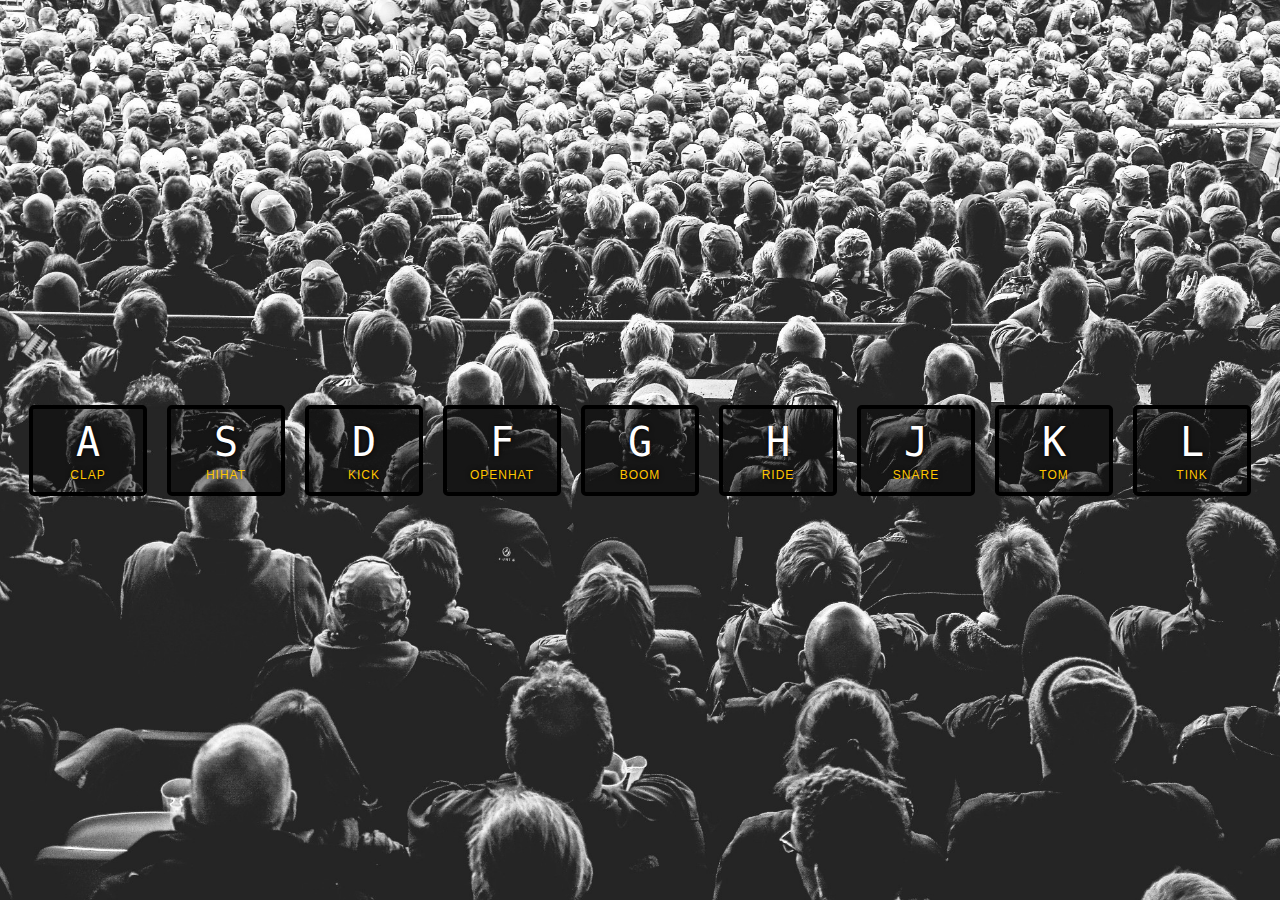
<file: 01 - JavaScript Drum Kit/index.html>
<!DOCTYPE html>
<html lang="en">
  <head>
    <meta charset="UTF-8" />
    <title>JS Drum Kit</title>
    <link rel="stylesheet" href="style.css" />
    <link rel="icon" href="https://fav.farm/🔥" />
  </head>
  <body>
    <div class="keys">
      <div data-key="65" class="key">
        <kbd>A</kbd>
        <span class="sound">clap</span>
      </div>
      <div data-key="83" class="key">
        <kbd>S</kbd>
        <span class="sound">hihat</span>
      </div>
      <div data-key="68" class="key">
        <kbd>D</kbd>
        <span class="sound">kick</span>
      </div>
      <div data-key="70" class="key">
        <kbd>F</kbd>
        <span class="sound">openhat</span>
      </div>
      <div data-key="71" class="key">
        <kbd>G</kbd>
        <span class="sound">boom</span>
      </div>
      <div data-key="72" class="key">
        <kbd>H</kbd>
        <span class="sound">ride</span>
      </div>
      <div data-key="74" class="key">
        <kbd>J</kbd>
        <span class="sound">snare</span>
      </div>
      <div data-key="75" class="key">
        <kbd>K</kbd>
        <span class="sound">tom</span>
      </div>
      <div data-key="76" class="key">
        <kbd>L</kbd>
        <span class="sound">tink</span>
      </div>
    </div>

    <audio data-key="65" src="sounds/clap.wav"></audio>
    <audio data-key="83" src="sounds/hihat.wav"></audio>
    <audio data-key="68" src="sounds/kick.wav"></audio>
    <audio data-key="70" src="sounds/openhat.wav"></audio>
    <audio data-key="71" src="sounds/boom.wav"></audio>
    <audio data-key="72" src="sounds/ride.wav"></audio>
    <audio data-key="74" src="sounds/snare.wav"></audio>
    <audio data-key="75" src="sounds/tom.wav"></audio>
    <audio data-key="76" src="sounds/tink.wav"></audio>

    <script>
      function playSound(e) {
        const audio = document.querySelector(`audio[data-key="${e.keyCode}"]`);
        const key = document.querySelector(`.key[data-key="${e.keyCode}"]`);
        if (!audio) return;
        audio.currentTime = 0;
        audio.play();

        key.classList.add("playing");
      }
      function removeTransition(e) {
        if (e.propertyName !== "transform") return;
        this.classList.remove("playing");
      }
      const keys = document.querySelectorAll(".key");
      keys.forEach((key) =>
        key.addEventListener("transitionend", removeTransition)
      );
      window.addEventListener("keydown", playSound);
    </script>
  </body>
</html>
</file>
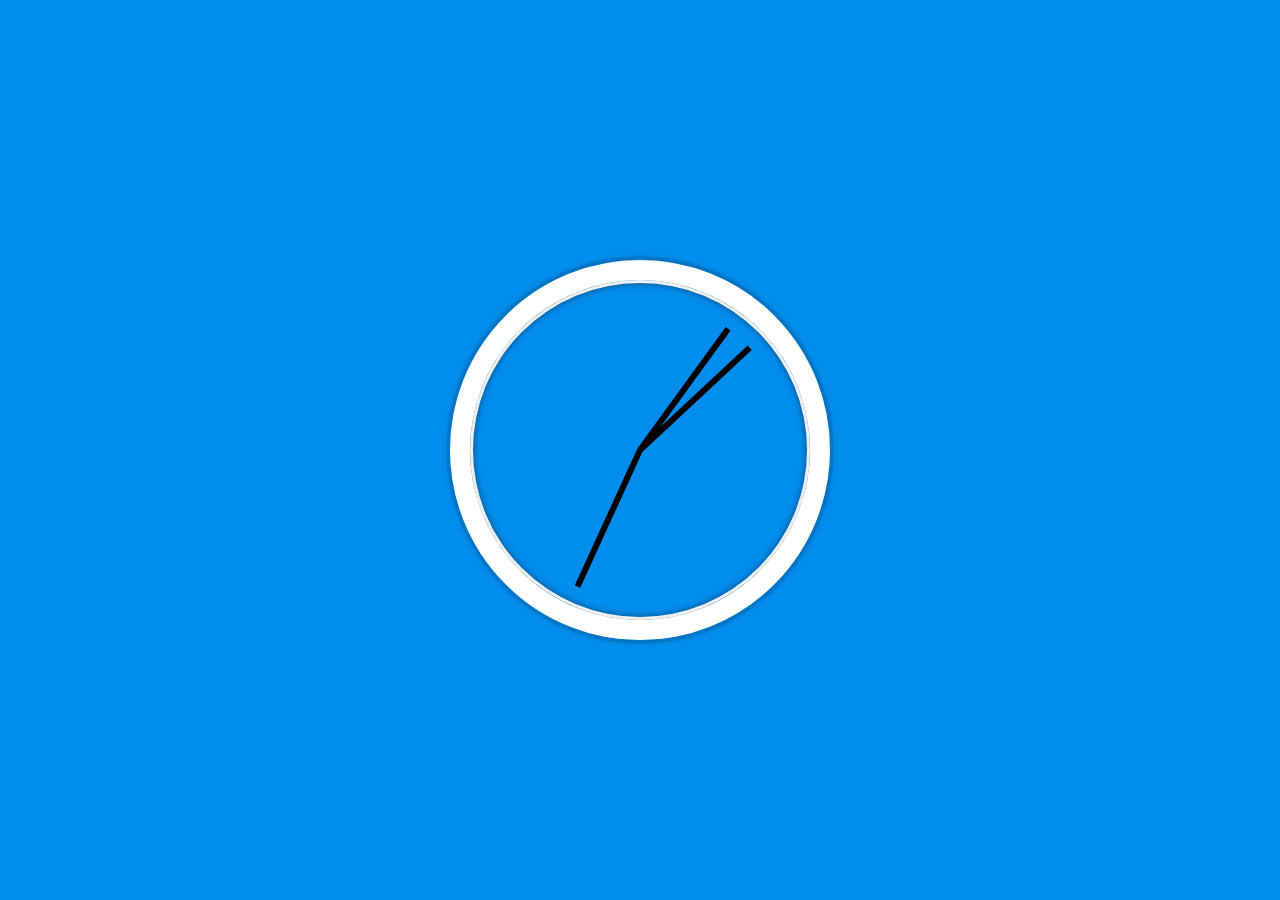
<file: 02 - JS and CSS Clock/index.html>
<!DOCTYPE html>
<html lang="en">
<head>
  <meta charset="UTF-8">
  <title>JS + CSS Clock</title>
  <link rel="icon" href="https://fav.farm/✅" />
</head>
<body>


    <div class="clock">
      <div class="clock-face">
        <div class="hand hour-hand"></div>
        <div class="hand min-hand"></div>
        <div class="hand second-hand"></div>
      </div>
    </div>


  <style>
    html {
      background: #018DED url(https://unsplash.it/1500/1000?image=881&blur=5);
      background-size: cover;
      font-family: 'helvetica neue';
      text-align: center;
      font-size: 10px;
    }

    body {
      margin: 0;
      font-size: 2rem;
      display: flex;
      flex: 1;
      min-height: 100vh;
      align-items: center;
    }

    .clock {
      width: 30rem;
      height: 30rem;
      border: 20px solid white;
      border-radius: 50%;
      margin: 50px auto;
      position: relative;
      padding: 2rem;
      box-shadow:
        0 0 0 4px rgba(0,0,0,0.1),
        inset 0 0 0 3px #EFEFEF,
        inset 0 0 10px black,
        0 0 10px rgba(0,0,0,0.2);
    }

    .clock-face {
      position: relative;
      width: 100%;
      height: 100%;
      transform: translateY(-3px); /* account for the height of the clock hands */
    }

    .hand {
      width: 50%;
      height: 6px;
      background: black;
      position: absolute;
      top: 50%;
      transform-origin: 100%;
      transform: rotate(90deg);
      transition: all 0.05s;
      transition-timing-function: cubic-bezier(0.1, 2.7, 0.58, 1);
    }
</style>

<script>
  const secondHand = document.querySelector('.second-hand');
  const minsHand = document.querySelector('.min-hand');
  const hourHand = document.querySelector('.hour-hand');

  function setDate() {
    const now = new Date();

    const seconds = now.getSeconds();
    const secondsDegrees = ((seconds / 60) * 360) + 90;
    secondHand.style.transform = `rotate(${secondsDegrees}deg)`;

    const mins = now.getMinutes();
    const minsDegrees = ((mins / 60) * 360) + ((seconds/60)*6) + 90;
    minsHand.style.transform = `rotate(${minsDegrees}deg)`;

    const hour = now.getHours();
    const hourDegrees = ((hour / 12) * 360) + ((mins/60)*30) + 90;
    hourHand.style.transform = `rotate(${hourDegrees}deg)`;
  }

  setInterval(setDate, 1000);

  setDate();

</script>
</body>
</html>
</file>
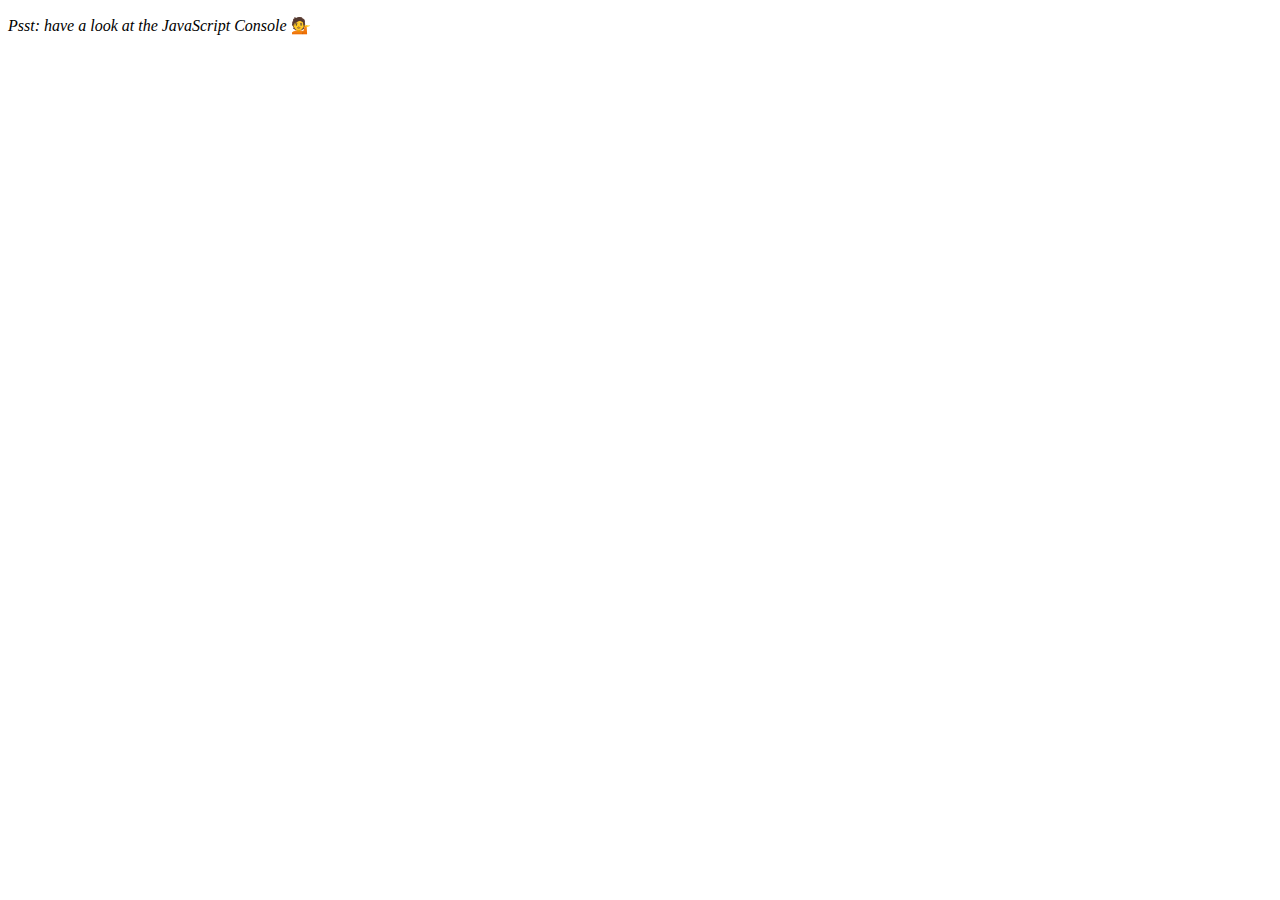
<file: 04 - Array Cardio Day 1/index.html>
<!DOCTYPE html>
<html lang="en">
<head>
  <meta charset="UTF-8">
  <title>Array Cardio 💪</title>
  <link rel="icon" href="https://fav.farm/✅" />
</head>
<body>
  <p><em>Psst: have a look at the JavaScript Console</em> 💁</p>
  <script>
    // Get your shorts on - this is an array workout!
    // ## Array Cardio Day 1

    // Some data we can work with

    const inventors = [
      { first: 'Albert', last: 'Einstein', year: 1879, passed: 1955 },
      { first: 'Isaac', last: 'Newton', year: 1643, passed: 1727 },
      { first: 'Galileo', last: 'Galilei', year: 1564, passed: 1642 },
      { first: 'Marie', last: 'Curie', year: 1867, passed: 1934 },
      { first: 'Johannes', last: 'Kepler', year: 1571, passed: 1630 },
      { first: 'Nicolaus', last: 'Copernicus', year: 1473, passed: 1543 },
      { first: 'Max', last: 'Planck', year: 1858, passed: 1947 },
      { first: 'Katherine', last: 'Blodgett', year: 1898, passed: 1979 },
      { first: 'Ada', last: 'Lovelace', year: 1815, passed: 1852 },
      { first: 'Sarah E.', last: 'Goode', year: 1855, passed: 1905 },
      { first: 'Lise', last: 'Meitner', year: 1878, passed: 1968 },
      { first: 'Hanna', last: 'Hammarström', year: 1829, passed: 1909 }
    ];

    const people = [
      'Bernhard, Sandra', 'Bethea, Erin', 'Becker, Carl', 'Bentsen, Lloyd', 'Beckett, Samuel', 'Blake, William', 'Berger, Ric', 'Beddoes, Mick', 'Beethoven, Ludwig',
      'Belloc, Hilaire', 'Begin, Menachem', 'Bellow, Saul', 'Benchley, Robert', 'Blair, Robert', 'Benenson, Peter', 'Benjamin, Walter', 'Berlin, Irving',
      'Benn, Tony', 'Benson, Leana', 'Bent, Silas', 'Berle, Milton', 'Berry, Halle', 'Biko, Steve', 'Beck, Glenn', 'Bergman, Ingmar', 'Black, Elk', 'Berio, Luciano',
      'Berne, Eric', 'Berra, Yogi', 'Berry, Wendell', 'Bevan, Aneurin', 'Ben-Gurion, David', 'Bevel, Ken', 'Biden, Joseph', 'Bennington, Chester', 'Bierce, Ambrose',
      'Billings, Josh', 'Birrell, Augustine', 'Blair, Tony', 'Beecher, Henry', 'Biondo, Frank'
    ];

    // Array.prototype.filter()
    // 1. Filter the list of inventors for those who were born in the 1500's
    const fifteen = inventors.filter(inventor => (inventor.year >= 1500 && inventor.year < 1600));

    console.table(fifteen);

    // Array.prototype.map()
    // 2. Give us an array of the inventor first and last names
    const fullNames = inventors.map(inventor => `${inventor.first} ${inventor.last}`);
    console.log(fullNames);

    // Array.prototype.sort()
    // 3. Sort the inventors by birthdate, oldest to youngest
    // const ordered = inventors.sort(function(a, b) {
    //   if(a.year > b.year) {
    //     return 1;
    //   } else {
    //     return -1;
    //   }
    // });

    const ordered = inventors.sort((a, b) => a.year > b.year ? 1 : -1);
    console.table(ordered);

    // Array.prototype.reduce()
    // 4. How many years did all the inventors live?
    const totalYears = inventors.reduce((total, inventor) => {
      return total + (inventor.passed - inventor.year);
    }, 0);

    console.log(totalYears);

    // 5. Sort the inventors by years lived
    const oldest = inventors.sort(function(a, b) {
      const lastInventor = a.passed - a.year;
      const nextInventor = b.passed - b.year;
      return lastInventor > nextInventor ? -1 : 1;
    });
    console.table(oldest);

    // 6. create a list of Boulevards in Paris that contain 'de' anywhere in the name
    // https://en.wikipedia.org/wiki/Category:Boulevards_in_Paris

    // const category = document.querySelector('.mw-category');
    // const links = Array.from(category.querySelectorAll('a'));
    // const de = links
    //             .map(link => link.textContent)
    //             .filter(streetName => streetName.includes('de'));

    // 7. sort Exercise
    // Sort the people alphabetically by last name
    const alpha = people.sort((lastOne, nextOne) => {
      const [aLast, aFirst] = lastOne.split(', ');
      const [bLast, bFirst] = nextOne.split(', ');
      return aLast > bLast ? 1 : -1;
    });
    console.log(alpha);

    // 8. Reduce Exercise
    // Sum up the instances of each of these
    const data = ['car', 'car', 'truck', 'truck', 'bike', 'walk', 'car', 'van', 'bike', 'walk', 'car', 'van', 'car', 'truck', 'pogostick'];

    const transportation = data.reduce(function(obj, item) {
      if (!obj[item]) {
        obj[item] = 0;
      }
      obj[item]++;
      return obj;
    }, {});

    console.log(transportation);

  </script>
</body>
</html>
</file>
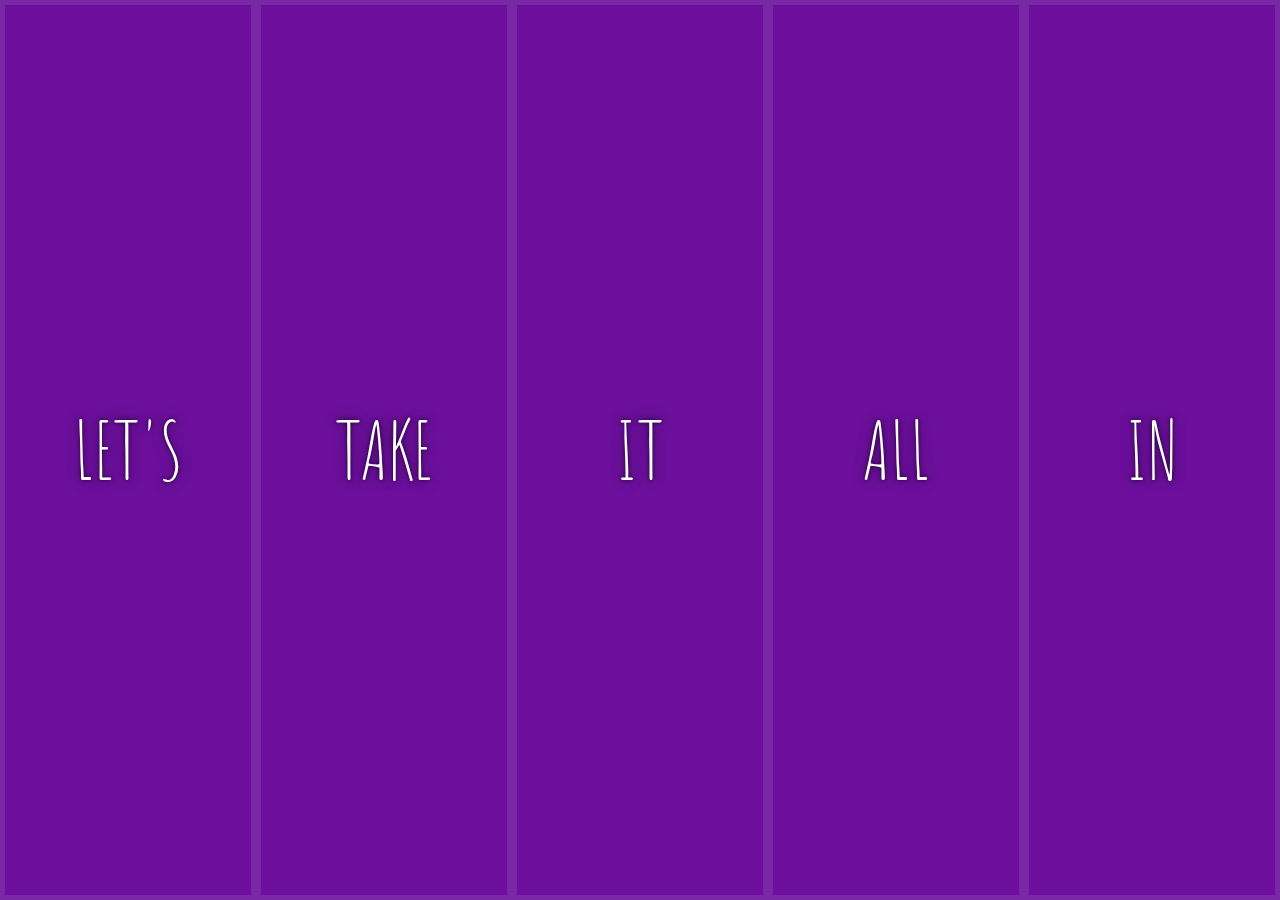
<file: 05 - Flex Panel Gallery/index.html>
<!DOCTYPE html>
<html lang="en">
<head>
  <meta charset="UTF-8">
  <title>Flex Panels 💪</title>
  <link href='https://fonts.googleapis.com/css?family=Amatic+SC' rel='stylesheet' type='text/css'>
  <link rel="icon" href="https://fav.farm/🔥" />
</head>
<body>
  <style>
    html {
      box-sizing: border-box;
      background: #ffc600;
      font-family: 'helvetica neue';
      font-size: 20px;
      font-weight: 200;
    }

    body {
      margin: 0;
    }

    *, *:before, *:after {
      box-sizing: inherit;
    }

    .panels {
      min-height: 100vh;
      overflow: hidden;
      display: flex;
    }

    .panel {
      background: #6B0F9C;
      box-shadow: inset 0 0 0 5px rgba(255,255,255,0.1);
      color: white;
      text-align: center;
      align-items: center;
      /* Safari transitionend event.propertyName === flex */
      /* Chrome + FF transitionend event.propertyName === flex-grow */
      transition:
        font-size 0.7s cubic-bezier(0.61,-0.19, 0.7,-0.11),
        flex 0.7s cubic-bezier(0.61,-0.19, 0.7,-0.11),
        background 0.2s;
      font-size: 20px;
      background-size: cover;
      background-position: center;
      flex: 1;
      display: flex;
      justify-content: center;
      align-items: center;
      flex-direction: column;
    }

    .panel1 { background-image:url(https://source.unsplash.com/gYl-UtwNg_I/1500x1500); }
    .panel2 { background-image:url(https://source.unsplash.com/rFKUFzjPYiQ/1500x1500); }
    .panel3 { background-image:url(https://images.unsplash.com/photo-1465188162913-8fb5709d6d57?ixlib=rb-0.3.5&q=80&fm=jpg&crop=faces&cs=tinysrgb&w=1500&h=1500&fit=crop&s=967e8a713a4e395260793fc8c802901d); }
    .panel4 { background-image:url(https://source.unsplash.com/ITjiVXcwVng/1500x1500); }
    .panel5 { background-image:url(https://source.unsplash.com/3MNzGlQM7qs/1500x1500); }

    /* Flex Children */
    .panel > * {
      margin: 0;
      width: 100%;
      transition: transform 0.5s;
      flex: 1 0 auto;
      display: flex;
      justify-content: center;
      align-items: center;
    }

    .panel > *:first-child { transform: translateY(-100%); }
    .panel.open-active > *:first-child { transform: translateY(0); }
    .panel > *:last-child { transform: translateY(100%); }
    .panel.open-active > *:last-child { transform: translateY(0); }

    .panel p {
      text-transform: uppercase;
      font-family: 'Amatic SC', cursive;
      text-shadow: 0 0 4px rgba(0, 0, 0, 0.72), 0 0 14px rgba(0, 0, 0, 0.45);
      font-size: 2em;
    }

    .panel p:nth-child(2) {
      font-size: 4em;
    }

    .panel.open {
      flex: 5;
      font-size: 40px;
    }

    @media only screen and (max-width: 600px) {
      .panel p {
        font-size: 1em;
      }
    }

  </style>


  <div class="panels">
    <div class="panel panel1">
      <p>Hey</p>
      <p>Let's</p>
      <p>Dance</p>
    </div>
    <div class="panel panel2">
      <p>Give</p>
      <p>Take</p>
      <p>Receive</p>
    </div>
    <div class="panel panel3">
      <p>Experience</p>
      <p>It</p>
      <p>Today</p>
    </div>
    <div class="panel panel4">
      <p>Give</p>
      <p>All</p>
      <p>You can</p>
    </div>
    <div class="panel panel5">
      <p>Life</p>
      <p>In</p>
      <p>Motion</p>
    </div>
  </div>

  <script>
    const panels = document.querySelectorAll('.panel');
    function panelToggle() {
      this.classList.toggle('open');
    }
    function panelActive(e) {
      if(e.propertyName.includes('flex')) {
        this.classList.toggle('open-active');
      }
    }
    panels.forEach(panel => panel.addEventListener('click', panelToggle));
    panels.forEach(panel => panel.addEventListener('transitionend',panelActive ));
  </script>



</body>
</html>
</file>
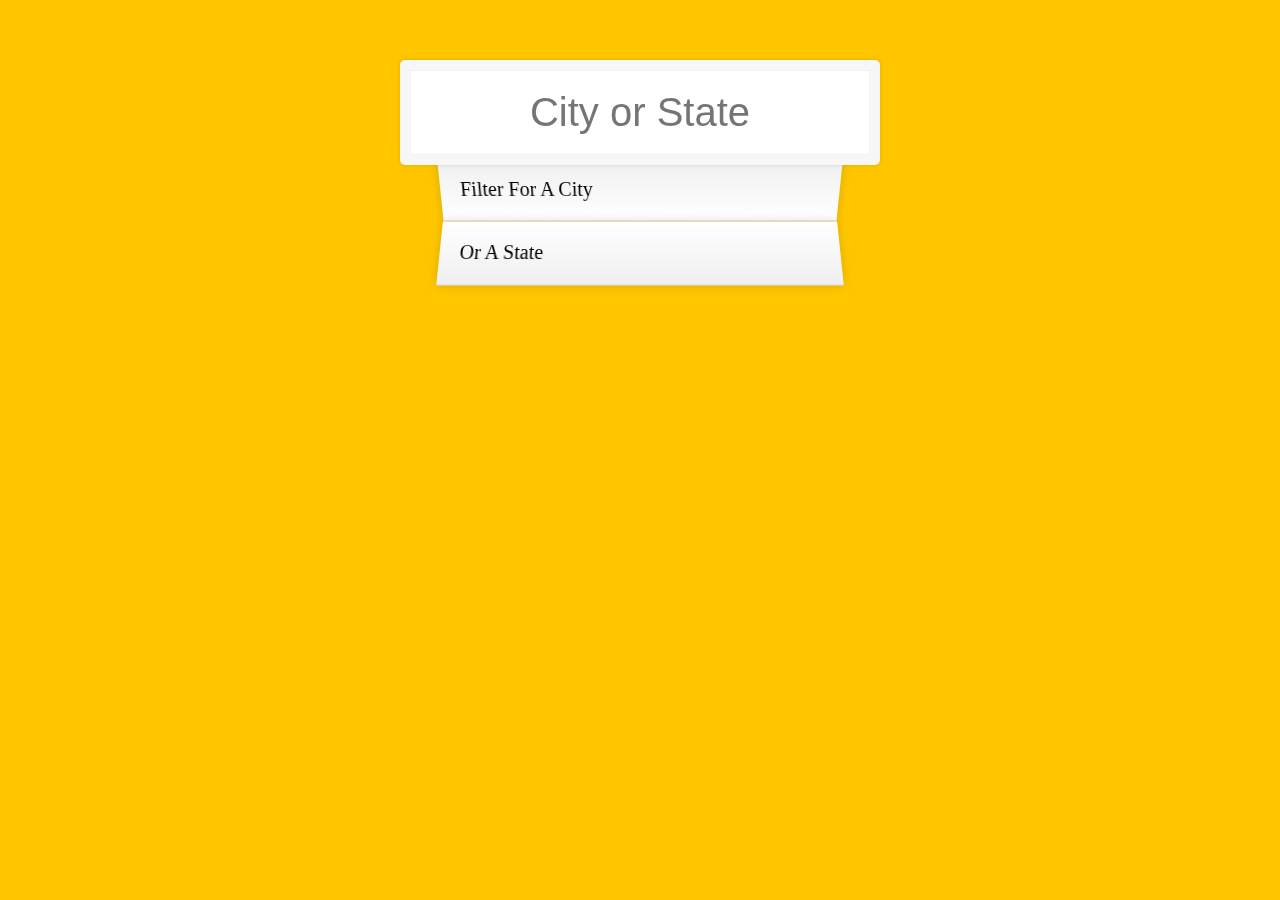
<file: 06 - Type Ahead/index.html>
<!DOCTYPE html>
<html lang="en">
<head>
  <meta charset="UTF-8">
  <title>Type Ahead 👀</title>
  <link rel="stylesheet" href="style.css">
  <link rel="icon" href="https://fav.farm/✅" />
</head>
<body>

  <form class="search-form">
    <input type="text" class="search" placeholder="City or State">
    <ul class="suggestions">
      <li>Filter for a city</li>
      <li>or a state</li>
    </ul>
  </form>
<script>
const endpoint = 'https://gist.githubusercontent.com/Miserlou/c5cd8364bf9b2420bb29/raw/2bf258763cdddd704f8ffd3ea9a3e81d25e2c6f6/cities.json';

const cities = [];
fetch(endpoint)
  .then(blob => blob.json())
  .then(data => cities.push(...data));

function findMatches(wordToMatch, cities) {
  return cities.filter(place => {
    // here we need to figure out if the city or state matches what was searched
    const regex = new RegExp(wordToMatch, 'gi');
    return place.city.match(regex) || place.state.match(regex)
  });
}

function numberWithCommas(x) {
  return x.toString().replace(/\B(?=(\d{3})+(?!\d))/g, ',');
}

function displayMatches() {
  const matchArray = findMatches(this.value, cities);
  const html = matchArray.map(place => {
    const regex = new RegExp(this.value, 'gi');
    const cityName = place.city.replace(regex, `<span class="hl">${this.value}</span>`);
    const stateName = place.state.replace(regex, `<span class="hl">${this.value}</span>`);
    return `
      <li>
        <span class="name">${cityName}, ${stateName}</span>
        <span class="population">${numberWithCommas(place.population)}</span>
      </li>
    `;
  }).join('');
  suggestions.innerHTML = html;
}

const searchInput = document.querySelector('.search');
const suggestions = document.querySelector('.suggestions');

searchInput.addEventListener('change', displayMatches);
searchInput.addEventListener('keyup', displayMatches);

</script>
  </body>
</html>
</file>
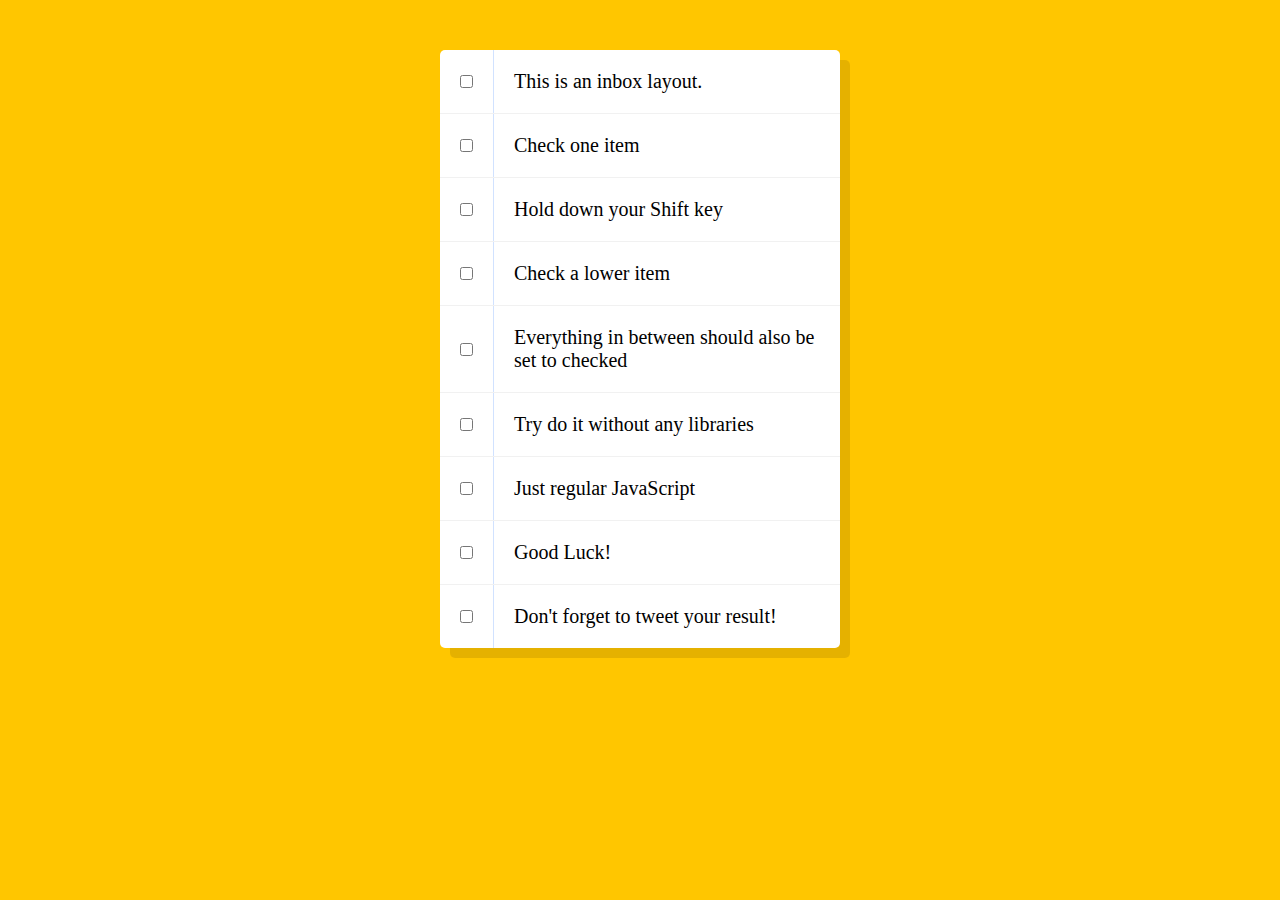
<file: 07 - Hold Shift and Check Checkboxes/index.html>
<!DOCTYPE html>
<html lang="en">
<head>
  <meta charset="UTF-8">
  <title>Hold Shift to Check Multiple Checkboxes</title>
  <link rel="icon" href="https://fav.farm/✅" />
</head>
<body>
  <style>

    html {
      font-family: sans-serif;
      background: #ffc600;
    }

    .inbox {
      max-width: 400px;
      margin: 50px auto;
      background: white;
      border-radius: 5px;
      box-shadow: 10px 10px 0 rgba(0,0,0,0.1);
    }

    .item {
      display: flex;
      align-items: center;
      border-bottom: 1px solid #F1F1F1;
    }

    .item:last-child {
      border-bottom: 0;
    }


    input:checked + p {
      background: #F9F9F9;
      text-decoration: line-through;
    }

    input[type="checkbox"] {
      margin: 20px;
    }

    p {
      margin: 0;
      padding: 20px;
      transition: background 0.2s;
      flex: 1;
      font-family: 'helvetica neue';
      font-size: 20px;
      font-weight: 200;
      border-left: 1px solid #D1E2FF;
    }
  </style>
   <!--
   The following is a common layout you would see in an email client.

   When a user clicks a checkbox, holds Shift, and then clicks another checkbox a few rows down, all the checkboxes in-between those two checkboxes should be checked.

  -->
  <div class="inbox">
    <div class="item">
      <input type="checkbox">
      <p>This is an inbox layout.</p>
    </div>
    <div class="item">
      <input type="checkbox">
      <p>Check one item</p>
    </div>
    <div class="item">
      <input type="checkbox">
      <p>Hold down your Shift key</p>
    </div>
    <div class="item">
      <input type="checkbox">
      <p>Check a lower item</p>
    </div>
    <div class="item">
      <input type="checkbox">
      <p>Everything in between should also be set to checked</p>
    </div>
    <div class="item">
      <input type="checkbox">
      <p>Try do it without any libraries</p>
    </div>
    <div class="item">
      <input type="checkbox">
      <p>Just regular JavaScript</p>
    </div>
    <div class="item">
      <input type="checkbox">
      <p>Good Luck!</p>
    </div>
    <div class="item">
      <input type="checkbox">
      <p>Don't forget to tweet your result!</p>
    </div>
  </div>

<script>
const checkboxes = document.querySelectorAll('.inbox input[type="checkbox"]');

let lastChecked;

function handleCheck(e) {
  // Check if they had the shift key down
  // AND check that they are checking it
  let inBetween = false;
  if (e.shiftKey && this.checked) {
    // go ahead and do what we please
    // loop over every single checkbox
    checkboxes.forEach(checkbox => {
      console.log(checkbox);
      if (checkbox === this || checkbox === lastChecked) {
        inBetween = !inBetween;
        console.log('Starting to check them in between!');
      }

      if (inBetween) {
        checkbox.checked = true;
      }
    });
  }

  lastChecked = this;
}

checkboxes.forEach(checkbox => checkbox.addEventListener('click', handleCheck));
</script>
</body>
</html>
</file>
<file: 01 - JavaScript Drum Kit/style.css>
html {
  font-size: 10px;
  background: url('./background.jpg') bottom center;
  background-size: cover;
}

body,html {
  margin: 0;
  padding: 0;
  font-family: sans-serif;
}

.keys {
  display: flex;
  flex: 1;
  min-height: 100vh;
  align-items: center;
  justify-content: center;
}

.key {
  border: .4rem solid black;
  border-radius: .5rem;
  margin: 1rem;
  font-size: 1.5rem;
  padding: 1rem .5rem;
  transition: all .07s ease;
  width: 10rem;
  text-align: center;
  color: white;
  background: rgba(0,0,0,0.4);
  text-shadow: 0 0 .5rem black;
  -webkit-transition: all .07s ease;
  -moz-transition: all .07s ease;
  -ms-transition: all .07s ease;
  -o-transition: all .07s ease;
}

.playing {
  transform: scale(1.1);
  border-color: #ffc600;
  box-shadow: 0 0 1rem #ffc600;
}

kbd {
  display: block;
  font-size: 4rem;
}

.sound {
  font-size: 1.2rem;
  text-transform: uppercase;
  letter-spacing: .1rem;
  color: #ffc600;
}
</file>
<file: 06 - Type Ahead/style.css>
html {
  box-sizing: border-box;
  background: #ffc600;
  font-family: 'helvetica neue';
  font-size: 20px;
  font-weight: 200;
}

*, *:before, *:after {
  box-sizing: inherit;
}

input {
  width: 100%;
  padding: 20px;
}

.search-form {
  max-width: 400px;
  margin: 50px auto;
}

input.search {
  margin: 0;
  text-align: center;
  outline: 0;
  border: 10px solid #F7F7F7;
  width: 120%;
  left: -10%;
  position: relative;
  top: 10px;
  z-index: 2;
  border-radius: 5px;
  font-size: 40px;
  box-shadow: 0 0 5px rgba(0, 0, 0, 0.12), inset 0 0 2px rgba(0, 0, 0, 0.19);
}

.suggestions {
  margin: 0;
  padding: 0;
  position: relative;
  /*perspective: 20px;*/
}

.suggestions li {
  background: white;
  list-style: none;
  border-bottom: 1px solid #D8D8D8;
  box-shadow: 0 0 10px rgba(0, 0, 0, 0.14);
  margin: 0;
  padding: 20px;
  transition: background 0.2s;
  display: flex;
  justify-content: space-between;
  text-transform: capitalize;
}

.suggestions li:nth-child(even) {
  transform: perspective(100px) rotateX(3deg) translateY(2px) scale(1.001);
  background: linear-gradient(to bottom,  #ffffff 0%,#EFEFEF 100%);
}

.suggestions li:nth-child(odd) {
  transform: perspective(100px) rotateX(-3deg) translateY(3px);
  background: linear-gradient(to top,  #ffffff 0%,#EFEFEF 100%);
}

span.population {
  font-size: 15px;
}

.hl {
  background: #ffc600;
}
</file>
